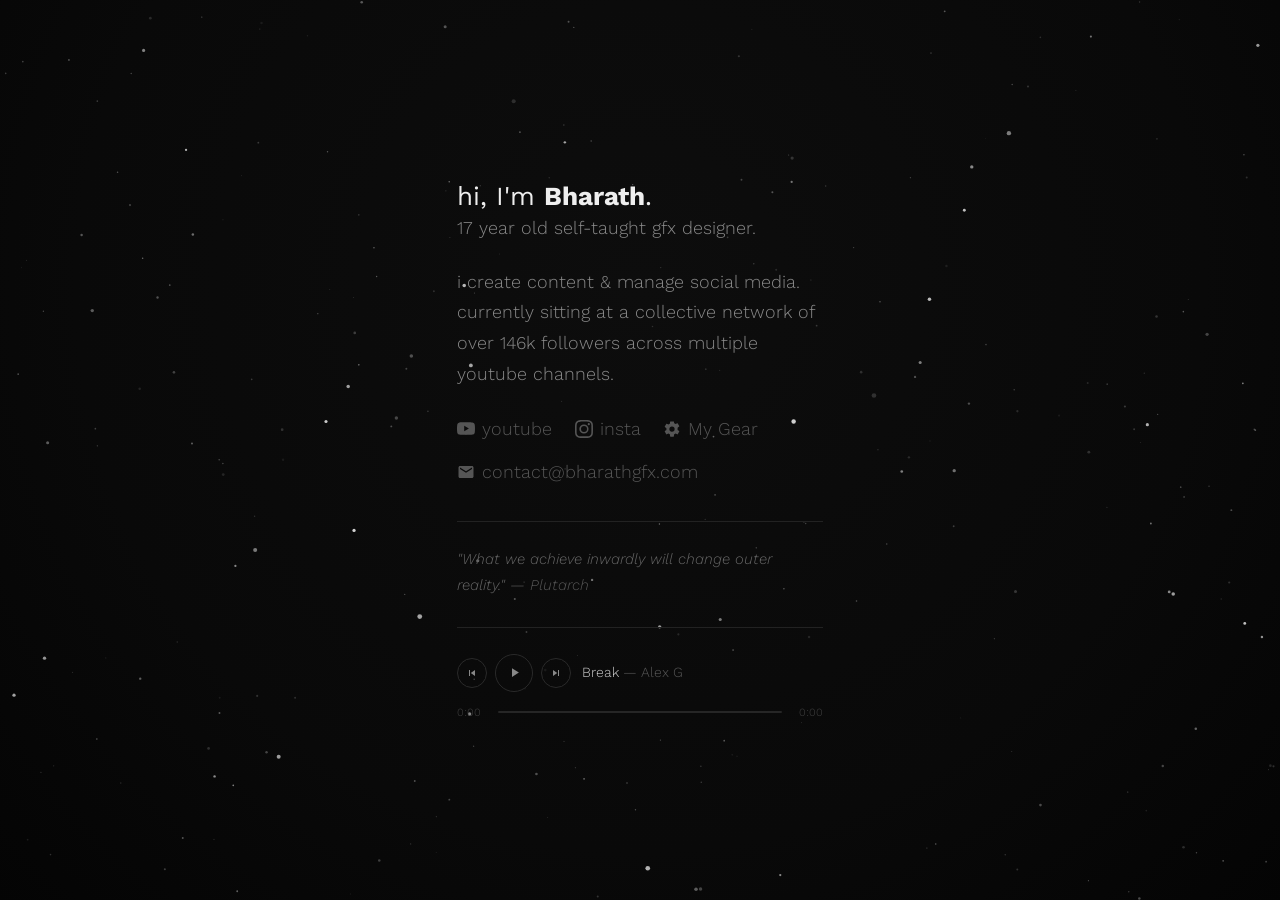
<file: index.html>
<!DOCTYPE html>
<html lang="en">
<head>
  <meta charset="UTF-8" />
  <meta name="viewport" content="width=device-width, initial-scale=1.0" />
  <title>Bharath S</title>
  <link rel="icon" type="image/x-icon" href="assets/content/images/smirk.webp">
  <link rel="stylesheet" href="assets/content/stylesheets/main.css">
  <link href="https://fonts.googleapis.com/css2?family=Work+Sans:ital,wght@0,300;0,400;1,300&display=swap" rel="stylesheet" />
</head>
<body>
  <canvas id="starfield"></canvas>

  <div class="card">
    <h1>hi, I'm <strong>Bharath</strong>.</h1>
    <div class="role">17 year old self-taught gfx designer.</div>
    <p>i create content & manage social media. currently sitting at a collective network of over 146k followers across multiple youtube channels.</p>

    <div class="links">
      <a href="https://youtube.com/techpointch">
        <svg xmlns="http://www.w3.org/2000/svg" width="16" height="16" fill="currentColor" class="bi bi-youtube" viewBox="0 0 16 16">
  <path d="M8.051 1.999h.089c.822.003 4.987.033 6.11.335a2.01 2.01 0 0 1 1.415 1.42c.101.38.172.883.22 1.402l.01.104.022.26.008.104c.065.914.073 1.77.074 1.957v.075c-.001.194-.01 1.108-.082 2.06l-.008.105-.009.104c-.05.572-.124 1.14-.235 1.558a2.01 2.01 0 0 1-1.415 1.42c-1.16.312-5.569.334-6.18.335h-.142c-.309 0-1.587-.006-2.927-.052l-.17-.006-.087-.004-.171-.007-.171-.007c-1.11-.049-2.167-.128-2.654-.26a2.01 2.01 0 0 1-1.415-1.419c-.111-.417-.185-.986-.235-1.558L.09 9.82l-.008-.104A31 31 0 0 1 0 7.68v-.123c.002-.215.01-.958.064-1.778l.007-.103.003-.052.008-.104.022-.26.01-.104c.048-.519.119-1.023.22-1.402a2.01 2.01 0 0 1 1.415-1.42c.487-.13 1.544-.21 2.654-.26l.17-.007.172-.006.086-.003.171-.007A100 100 0 0 1 7.858 2zM6.4 5.209v4.818l4.157-2.408z"/></svg>
        youtube
      </a>
      <a href="https://instagram.com/srcleak">
        <svg xmlns="http://www.w3.org/2000/svg" width="16" height="16" fill="currentColor" class="bi bi-instagram" viewBox="0 0 16 16">
  <path d="M8 0C5.829 0 5.556.01 4.703.048 3.85.088 3.269.222 2.76.42a3.9 3.9 0 0 0-1.417.923A3.9 3.9 0 0 0 .42 2.76C.222 3.268.087 3.85.048 4.7.01 5.555 0 5.827 0 8.001c0 2.172.01 2.444.048 3.297.04.852.174 1.433.372 1.942.205.526.478.972.923 1.417.444.445.89.719 1.416.923.51.198 1.09.333 1.942.372C5.555 15.99 5.827 16 8 16s2.444-.01 3.298-.048c.851-.04 1.434-.174 1.943-.372a3.9 3.9 0 0 0 1.416-.923c.445-.445.718-.891.923-1.417.197-.509.332-1.09.372-1.942C15.99 10.445 16 10.173 16 8s-.01-2.445-.048-3.299c-.04-.851-.175-1.433-.372-1.941a3.9 3.9 0 0 0-.923-1.417A3.9 3.9 0 0 0 13.24.42c-.51-.198-1.092-.333-1.943-.372C10.443.01 10.172 0 7.998 0zm-.717 1.442h.718c2.136 0 2.389.007 3.232.046.78.035 1.204.166 1.486.275.373.145.64.319.92.599s.453.546.598.92c.11.281.24.705.275 1.485.039.843.047 1.096.047 3.231s-.008 2.389-.047 3.232c-.035.78-.166 1.203-.275 1.485a2.5 2.5 0 0 1-.599.919c-.28.28-.546.453-.92.598-.28.11-.704.24-1.485.276-.843.038-1.096.047-3.232.047s-2.39-.009-3.233-.047c-.78-.036-1.203-.166-1.485-.276a2.5 2.5 0 0 1-.92-.598 2.5 2.5 0 0 1-.6-.92c-.109-.281-.24-.705-.275-1.485-.038-.843-.046-1.096-.046-3.233s.008-2.388.046-3.231c.036-.78.166-1.204.276-1.486.145-.373.319-.64.599-.92s.546-.453.92-.598c.282-.11.705-.24 1.485-.276.738-.034 1.024-.044 2.515-.045zm4.988 1.328a.96.96 0 1 0 0 1.92.96.96 0 0 0 0-1.92m-4.27 1.122a4.109 4.109 0 1 0 0 8.217 4.109 4.109 0 0 0 0-8.217m0 1.441a2.667 2.667 0 1 1 0 5.334 2.667 2.667 0 0 1 0-5.334"/></svg>
        insta
      </a>
      <button class="gear-btn" onclick="openGear()">
        <svg viewBox="0 0 24 24"><path d="M12 15.5A3.5 3.5 0 0 1 8.5 12 3.5 3.5 0 0 1 12 8.5a3.5 3.5 0 0 1 3.5 3.5 3.5 3.5 0 0 1-3.5 3.5m7.43-2.92c.04-.34.07-.69.07-1.08s-.03-.74-.07-1.08l2.11-1.65c.19-.15.24-.42.12-.64l-2-3.46c-.12-.22-.39-.3-.61-.22l-2.49 1c-.52-.4-1.08-.73-1.69-.98l-.38-2.65C14.46 2.18 14.25 2 14 2h-4c-.25 0-.46.18-.49.42l-.38 2.65c-.61.25-1.17.59-1.69.98l-2.49-1c-.23-.09-.49 0-.61.22l-2 3.46c-.13.22-.07.49.12.64l2.11 1.65c-.04.34-.07.69-.07 1.08s.03.74.07 1.08l-2.11 1.65c-.19.15-.24.42-.12.64l2 3.46c.12.22.39.3.61.22l2.49-1c.52.4 1.08.73 1.69.98l.38 2.65c.03.24.24.42.49.42h4c.25 0 .46-.18.49-.42l.38-2.65c.61-.25 1.17-.58 1.69-.98l2.49 1c.23.09.49 0 .61-.22l2-3.46c.12-.22.07-.49-.12-.64l-2.11-1.65z"/></svg>
        My Gear
      </button>
            <a href="mailto:contact@bharathgfx.com">
        <svg viewBox="0 0 24 24"><path d="M20 4H4C2.9 4 2 4.9 2 6V18C2 19.1 2.9 20 4 20H20C21.1 20 22 19.1 22 18V6C22 4.9 21.1 4 20 4ZM20 8L12 13L4 8V6L12 11L20 6V8Z"/></svg>
        contact@bharathgfx.com
      </a>
    </div>

    <div class="quote-block">
      <div class="quote hidden" id="quote">
        <span id="quoteText">—</span><span class="quote-author" id="quoteAuthor"></span>
      </div>
    </div>

    <div class="player">
      <div class="player-top">
        <div class="player-controls">
          <button class="player-btn" id="prevBtn" aria-label="Previous track">
            <svg viewBox="0 0 24 24"><path d="M6 6h2v12H6zm3.5 6 8.5 6V6z"/></svg>
          </button>

          <button class="player-btn play-pause" id="playPauseBtn" aria-label="Play">
            <svg id="playIcon" viewBox="0 0 24 24"><path d="M8 5v14l11-7z"/></svg>
            <svg id="pauseIcon" viewBox="0 0 24 24" style="display:none"><path d="M6 5h4v14H6zm8 0h4v14h-4z"/></svg>
          </button>

          <button class="player-btn" id="nextBtn" aria-label="Next track">
            <svg viewBox="0 0 24 24"><path d="M16 18h2V6h-2zM6 18l8.5-6L6 6z"/></svg>
          </button>
        </div>

        <div class="player-info">
          <div class="player-track">
            <span id="trackTitle">—</span><span class="artist" id="trackArtist"></span>
          </div>
        </div>
      </div>

      <div class="player-scrub">
        <span class="player-time" id="currentTime">0:00</span>
        <div class="player-progress" id="progressBar">
          <div class="player-progress-track">
            <div class="player-progress-fill" id="progressFill"></div>
          </div>
        </div>
        <span class="player-time duration" id="durationTime">0:00</span>
      </div>
    </div>
  </div>

  <canvas id="visualizer"></canvas>

  <div class="volume-osd" id="volumeOsd">
    <span class="volume-osd-text" id="volumeOsdText">70%</span>
    <div class="volume-osd-track">
      <div class="volume-osd-fill" id="volumeOsdFill"></div>
    </div>
  </div>
  <div class="overlay" id="overlay" onclick="handleOverlayClick(event)">
    <div class="modal" id="modal">
      <div class="modal-header">
        <span class="modal-title">my gear</span>
        <button class="close-btn" onclick="closeGear()">×</button>
      </div>
      <div class="modal-body">
      <div class="gear-section">
        <div class="gear-section-label">pc (custom build)</div>
        <div class="gear-item"><span class="gear-name">motherboard</span><span class="gear-value">MSI B650M Bomber WiFi</span></div>
        <div class="gear-item"><span class="gear-name">cpu</span><span class="gear-value">AMD Ryzen 5 7600X (6 cores, 12 threads)</span></div>
        <div class="gear-item"><span class="gear-name">gpu</span><span class="gear-value">MSI GeForce RTX 4060 Ventus 2X (OC)</span></div>
        <div class="gear-item"><span class="gear-name">ram</span><span class="gear-value">32GB G.Skill Ripjaws S5 (DDR5, Single Stick)</span></div>
        <div class="gear-item"><span class="gear-name">storage</span><span class="gear-value">1TB Crucial P3 Plus NVME</span></div>
        <div class="gear-item"><span class="gear-name">aio</span><span class="gear-value">Ant Esports ICE-240 Liquid Cooler (AIO)</span></div>
        <div class="gear-item"><span class="gear-name">psu</span><span class="gear-value">Cooler Master Bronze 750W</span></div>
        <div class="gear-item"><span class="gear-name">cabinet</span><span class="gear-value">MSI MAG Forge 320R</span></div>
      </div>

      <div class="gear-section">
        <div class="gear-section-label">input & display</div>
        <div class="gear-item"><span class="gear-name">monitor</span><span class="gear-value">Samsung Odyssey G3 (180hz)</span></div>
        <div class="gear-item"><span class="gear-name">keyboard</span><span class="gear-value">AULA F75 (Thunder Black, Graywood V3 Switches)</span></div>
        <div class="gear-item"><span class="gear-name">mouse</span><span class="gear-value">ASUS TUF Gaming M3</span></div>
      </div>

      <div class="gear-section">
        <div class="gear-section-label">audio input/output</div>
        <div class="gear-item"><span class="gear-name">speakers</span><span class="gear-value">Creative Pebble Plus 2.1</span></div>
        <div class="gear-item"><span class="gear-name">earbuds</span><span class="gear-value">CMF by Nothing Buds Pro (2)</span></div>
        <div class="gear-item"><span class="gear-name">microphone</span><span class="gear-value">HyperX SoloCast</span></div>
      </div>
      <div class="gear-section">
        <div class="gear-section-label">other equipment</div>
        <div class="gear-item"><span class="gear-name">phone</span><span class="gear-value">Nothing Phone (3a) Pro (12, 256)</span></div>
        <div class="gear-item"><span class="gear-name">laptop</span><span class="gear-value">ASUS Vivobook M415 (8, 256)</span></div>
      </div>
      </div>
    </div>
  </div>
  <script>
    fetch('assets/content/misc/motd.txt')
      .then(r => r.text())
      .then(text => {
        const quotes = text.split('\n').map(q => q.trim()).filter(Boolean);
        const pick = quotes[Math.floor(Math.random() * quotes.length)];
        const parts = pick.split(/\s+[–—-]\s+/);
        let author = '';
        let body = pick;
        if (parts.length > 1) {
          author = parts.pop().trim();
          body = parts.join(' – ').trim();
        }
        body = body.replace(/^["“]+/, '').replace(/["”]+$/, '').trim();

        const quoteTextEl = document.getElementById('quoteText');
        const quoteAuthorEl = document.getElementById('quoteAuthor');
        const el = document.getElementById('quote');

        quoteTextEl.textContent = `"${body}"`;
        if (author) {
          quoteAuthorEl.textContent = ` — ${author}`;
          quoteAuthorEl.style.display = '';
        } else {
          quoteAuthorEl.textContent = '';
          quoteAuthorEl.style.display = 'none';
        }
        el.classList.remove('hidden');
      })
      .catch(() => { document.getElementById('quote').textContent = ''; });

    function openGear() {
      document.getElementById('overlay').classList.add('open');
    }

    function closeGear() {
      document.getElementById('overlay').classList.remove('open');
    }

    function handleOverlayClick(e) {
      if (e.target === document.getElementById('overlay')) closeGear();
    }

    document.addEventListener('keydown', e => {
      if (e.key === 'Escape') closeGear();
    });
    (function () {
      const tracks = [
        { title: '2 u', artist: '2hollis', src: 'assets/content/music/2 u.mp3' },
        { title: '5 (with fakemink)', artist: 'matt proxy', src: 'assets/content/music/5.mp3' },
        { title: 'Great Pretender', artist: 'Dominic Fike', src: 'assets/content/music/Great_Pretender.mp3' },
        { title: 'Break', artist: 'Alex G', src: 'assets/content/music/Break.mp3' },
        { title: 'not anywhere', artist: 'Alex G', src: 'assets/content/music/not_anywhere.mp3' },
        { title: 'Paper Cuts', artist: 'Nirvana', src: 'assets/content/music/Paper_Cuts.mp3' },
        { title: 'paper planes', artist: 'twikipedia', src: 'assets/content/music/paper_planes.mp3' },
        { title: 'Pretend', artist: 'Alex G', src: 'assets/content/music/Pretend.mp3' },
        { title: 'Race', artist: 'Alex G', src: 'assets/content/music/Race.mp3' },
        { title: 'Epilogue', artist: 'Dominic Fike', src: 'assets/content/music/Epilogue.mp3' },
        { title: 'world/insured', artist: 'Alex G', src: 'assets/content/music/world_insured.mp3' },
        { title: 'could be yours', artist: 'Dominic Fike', src: 'assets/content/music/could_be_yours.mp3' },
      ];
      let current = Math.floor(Math.random() * tracks.length);
      const audio = new Audio();
      audio.preload = 'metadata';

      const playPauseBtn = document.getElementById('playPauseBtn');
      const playIcon = document.getElementById('playIcon');
      const pauseIcon = document.getElementById('pauseIcon');
      const prevBtn = document.getElementById('prevBtn');
      const nextBtn = document.getElementById('nextBtn');
      const trackTitle = document.getElementById('trackTitle');
      const trackArtist = document.getElementById('trackArtist');
      const currentTimeEl = document.getElementById('currentTime');
      const durationTimeEl = document.getElementById('durationTime');
      const progressBar = document.getElementById('progressBar');
      const progressFill = document.getElementById('progressFill');
      const volumeOsd = document.getElementById('volumeOsd');
      const volumeOsdFill = document.getElementById('volumeOsdFill');
      const volumeOsdText = document.getElementById('volumeOsdText');

      let volume = 0.7;
      audio.volume = volume;
      let volumeOsdTimeout;

      function updateVolumeOsd() {
        const pct = Math.round(volume * 100);
        volumeOsdFill.style.height = pct + '%';
        volumeOsdText.textContent = pct + '%';
      }

      function showVolumeOsd() {
        volumeOsd.classList.add('visible');
        clearTimeout(volumeOsdTimeout);
        volumeOsdTimeout = setTimeout(() => volumeOsd.classList.remove('visible'), 900);
      }

      function setVolume(v) {
        volume = Math.min(Math.max(v, 0), 1);
        audio.volume = volume;
        updateVolumeOsd();
      }

      setVolume(volume);

      function formatTime(sec) {
        if (!isFinite(sec) || sec < 0) sec = 0;
        const m = Math.floor(sec / 60);
        const s = Math.floor(sec % 60).toString().padStart(2, '0');
        return `${m}:${s}`;
      }

      function loadTrack(index, autoplay) {
        current = (index + tracks.length) % tracks.length;
        const t = tracks[current];
        audio.src = encodeURI(t.src);
        trackTitle.textContent = t.title;
        trackArtist.textContent = t.artist || '';
        trackArtist.style.display = t.artist ? '' : 'none';
        progressFill.style.width = '0%';
        currentTimeEl.textContent = '0:00';
        durationTimeEl.textContent = '0:00';
        if (autoplay) {
          audio.play().catch(() => {});
        }
      }

      function setPlayingUI(isPlaying) {
        playIcon.style.display = isPlaying ? 'none' : '';
        pauseIcon.style.display = isPlaying ? '' : 'none';
        playPauseBtn.setAttribute('aria-label', isPlaying ? 'Pause' : 'Play');
      }

      const vizCanvas = document.getElementById('visualizer');
      const vizCtx = vizCanvas ? vizCanvas.getContext('2d') : null;
      let audioCtx, analyser, dataArray, sourceNode, vizRafId;
      let vizWidth, vizHeight, vizDpr;

      function ensureAudioGraph() {
        if (audioCtx) return;
        const AC = window.AudioContext || window.webkitAudioContext;
        if (!AC || !vizCtx) return;
        audioCtx = new AC();
        sourceNode = audioCtx.createMediaElementSource(audio);
        analyser = audioCtx.createAnalyser();
        analyser.fftSize = 512;
        analyser.smoothingTimeConstant = 0.75;
        dataArray = new Uint8Array(analyser.frequencyBinCount);
        sourceNode.connect(analyser);
        analyser.connect(audioCtx.destination);
      }

      function resizeVisualizer() {
        if (!vizCanvas) return;
        vizDpr = Math.min(window.devicePixelRatio || 1, 2);
        vizWidth = vizCanvas.clientWidth || 400;
        vizHeight = vizCanvas.clientHeight || 100;
        vizCanvas.width = vizWidth * vizDpr;
        vizCanvas.height = vizHeight * vizDpr;
        vizCtx.setTransform(vizDpr, 0, 0, vizDpr, 0, 0);
      }

      function drawVisualizerFrame() {
        if (!analyser || !vizCtx) return;
        analyser.getByteFrequencyData(dataArray);
        vizCtx.clearRect(0, 0, vizWidth, vizHeight);

        const barCount = 64;
        const gap = 3;
        const barWidth = (vizWidth - gap * (barCount - 1)) / barCount;
        const minBin = 1;
        const maxBin = Math.min(dataArray.length - 1, 150);
        const logMin = Math.log(minBin);
        const logMax = Math.log(maxBin);

        for (let i = 0; i < barCount; i++) {
          const t = i / (barCount - 1);
          const binIndex = Math.round(Math.exp(logMin + t * (logMax - logMin)));
          const level = dataArray[binIndex] / 255;
          const barHeight = Math.max(level * vizHeight * 0.85, 1.5);
          const x = i * (barWidth + gap);
          const y = vizHeight - barHeight;

          const gradient = vizCtx.createLinearGradient(0, y, 0, vizHeight);
          gradient.addColorStop(0, 'rgba(255,255,255,0.28)');
          gradient.addColorStop(1, 'rgba(255,255,255,0.04)');
          vizCtx.fillStyle = gradient;
          vizCtx.fillRect(x, y, barWidth, barHeight);
        }
      }

      function startVisualizer() {
        if (!vizCanvas) return;
        vizCanvas.classList.add('active');
        cancelAnimationFrame(vizRafId);
        (function loop() {
          vizRafId = requestAnimationFrame(loop);
          drawVisualizerFrame();
        })();
      }

      function stopVisualizer() {
        cancelAnimationFrame(vizRafId);
        if (vizCanvas) vizCanvas.classList.remove('active');
      }

      window.addEventListener('resize', resizeVisualizer);
      resizeVisualizer();

      playPauseBtn.addEventListener('click', () => {
        ensureAudioGraph();
        if (audioCtx && audioCtx.state === 'suspended') audioCtx.resume();
        if (!audio.src) loadTrack(current, false);
        if (audio.paused) {
          audio.play().catch(() => {});
        } else {
          audio.pause();
        }
      });

      prevBtn.addEventListener('click', () => loadTrack(current - 1, !audio.paused || audio.currentTime > 0));
      nextBtn.addEventListener('click', () => loadTrack(current + 1, !audio.paused || audio.currentTime > 0));

      audio.addEventListener('play', () => {
        setPlayingUI(true);
        startVisualizer();
      });
      audio.addEventListener('pause', () => {
        setPlayingUI(false);
        stopVisualizer();
      });
      audio.addEventListener('ended', () => loadTrack(current + 1, true));

      audio.addEventListener('loadedmetadata', () => {
        durationTimeEl.textContent = formatTime(audio.duration);
      });

      audio.addEventListener('timeupdate', () => {
        currentTimeEl.textContent = formatTime(audio.currentTime);
        if (audio.duration) {
          progressFill.style.width = (audio.currentTime / audio.duration * 100) + '%';
        }
      });

      function scrub(e) {
        const rect = progressBar.getBoundingClientRect();
        const clientX = e.touches ? e.touches[0].clientX : e.clientX;
        const ratio = Math.min(Math.max((clientX - rect.left) / rect.width, 0), 1);
        if (audio.duration) {
          audio.currentTime = ratio * audio.duration;
        }
      }

      progressBar.addEventListener('click', scrub);
      trackTitle.textContent = tracks[current].title;
      trackArtist.textContent = tracks[current].artist || '';
      trackArtist.style.display = tracks[current].artist ? '' : 'none';
      const overlayEl = document.getElementById('overlay');
      window.addEventListener('wheel', (e) => {
        if (overlayEl && overlayEl.classList.contains('open')) return;
        e.preventDefault();
        const step = 0.05;
        const delta = e.deltaY < 0 ? step : -step;
        setVolume(volume + delta);
        showVolumeOsd();
      }, { passive: false });
    })();

    (function () {
      const canvas = document.getElementById('starfield');
      if (!canvas) return;
      const ctx = canvas.getContext('2d');
      const reduceMotion = window.matchMedia('(prefers-reduced-motion: reduce)').matches;

      let width, height, dpr;
      let stars = [];
      let bgGradient = null;
      let pointerX = 0, pointerY = 0;
      let targetX = 0, targetY = 0;

      const LAYERS = [
        { count: 130, size: [0.4, 1.0], speed: 0.12, alpha: [0.12, 0.35], twinkle: false },
        { count: 80,  size: [0.7, 1.4], speed: 0.28, alpha: [0.28, 0.55], twinkle: true  },
        { count: 45,  size: [1.1, 1.8], speed: 0.5,  alpha: [0.45, 0.8],  twinkle: true  },
        { count: 16,  size: [1.6, 2.4], speed: 0.75, alpha: [0.65, 0.95], twinkle: true  },
      ];

      function rand(min, max) { return Math.random() * (max - min) + min; }

      function resize() {
        dpr = Math.min(window.devicePixelRatio || 1, 2);
        width = window.innerWidth;
        height = window.innerHeight;
        canvas.width = width * dpr;
        canvas.height = height * dpr;
        canvas.style.width = width + 'px';
        canvas.style.height = height + 'px';
        ctx.setTransform(dpr, 0, 0, dpr, 0, 0);
        buildStars();
        buildBackdrop();
      }
      function buildBackdrop() {
        bgGradient = ctx.createRadialGradient(
          width / 2, height * 0.32, 0,
          width / 2, height * 0.32, Math.max(width, height) * 0.8
        );
        bgGradient.addColorStop(0, '#0d0d0d');
        bgGradient.addColorStop(0.55, '#090909');
        bgGradient.addColorStop(1, '#020202');
      }
      function buildStars() {
        stars = [];
        LAYERS.forEach((layer) => {
          for (let i = 0; i < layer.count; i++) {
            stars.push({
              x: rand(0, width),
              y: rand(0, height),
              size: rand(layer.size[0], layer.size[1]),
              baseAlpha: rand(layer.alpha[0], layer.alpha[1]),
              speed: layer.speed,
              twinkle: layer.twinkle,
              phase: rand(0, Math.PI * 2),
              twinkleSpeed: rand(0.4, 1.1),
            });
          }
        });
      }
      function draw(time) {
        ctx.fillStyle = bgGradient || '#090909';
        ctx.fillRect(0, 0, width, height);

        targetX += (pointerX - targetX) * 0.04;
        targetY += (pointerY - targetY) * 0.04;

        const autoX = reduceMotion ? 0 : Math.sin(time * 0.00006) * 0.3;
        const autoY = reduceMotion ? 0 : Math.cos(time * 0.00005) * 0.18;

        for (const s of stars) {
          const parallaxX = (targetX + autoX) * 14 * s.speed;
          const parallaxY = (targetY + autoY) * 14 * s.speed;

          let alpha = s.baseAlpha;
          if (s.twinkle && !reduceMotion) {
            alpha *= 0.6 + 0.4 * Math.sin(time * 0.001 * s.twinkleSpeed + s.phase);
          }

          ctx.beginPath();
          ctx.fillStyle = `rgba(255,255,255,${Math.max(alpha, 0)})`;
          ctx.arc(s.x + parallaxX, s.y + parallaxY, s.size, 0, Math.PI * 2);
          ctx.fill();
        }

        if (!reduceMotion) {
          requestAnimationFrame(draw);
        }
      }

      window.addEventListener('resize', resize);

      window.addEventListener('mousemove', (e) => {
        pointerX = (e.clientX / width) * 2 - 1;
        pointerY = (e.clientY / height) * 2 - 1;
      });

      window.addEventListener('deviceorientation', (e) => {
        if (e.gamma == null || e.beta == null) return;
        pointerX = Math.max(-1, Math.min(1, e.gamma / 30));
        pointerY = Math.max(-1, Math.min(1, (e.beta - 45) / 30));
      });

      resize();
      if (reduceMotion) {
        draw(0);
      } else {
        requestAnimationFrame(draw);
      }
    })();
  </script>
</body>
</html>
</file>
<file: assets/content/stylesheets/main.css>
* { margin: 0; padding: 0; box-sizing: border-box; }

    html, body { height: 100%; }

    body {
      background: #111;
      color: #888;
      font-family: 'Work Sans', sans-serif;
      font-weight: 300;
      font-size: 18px;
      height: 100vh;
      display: flex;
      align-items: center;
      justify-content: center;
      position: relative;
      overflow-x: hidden;
    }

    #starfield {
      position: fixed;
      inset: 0;
      width: 100%;
      height: 100%;
      z-index: 0;
      pointer-events: none;
      display: block;
    }

    .card {
      position: relative;
      z-index: 1;
      max-width: 430px;
      width: 100%;
      padding: 0 2rem;
      display: flex;
      flex-direction: column;
    }

    h1 {
      font-size: 26px;
      font-weight: 400;
      color: #eee;
      margin-bottom: 0.4rem;
    }

    .role { margin-bottom: 1.8rem; }

    p {
      line-height: 1.7;
      margin-bottom: 1.8rem;
    }

    .links {
      display: flex;
      gap: 1.4rem;
      margin-bottom: 2.4rem;
      flex-wrap: wrap;
    }

    a {
      display: flex;
      align-items: center;
      gap: 0.45rem;
      color: #555;
      text-decoration: none;
      transition: color 0.2s;
    }

    a svg {
      width: 18px;
      height: 18px;
      fill: currentColor;
      flex-shrink: 0;
    }

    a:hover { color: #eee; }

    .gear-btn {
      display: flex;
      align-items: center;
      gap: 0.45rem;
      color: #555;
      background: none;
      border: none;
      font-family: 'Work Sans', sans-serif;
      font-weight: 300;
      font-size: 18px;
      cursor: pointer;
      padding: 0;
      transition: color 0.2s;
    }

    .gear-btn svg {
      width: 18px;
      height: 18px;
      fill: currentColor;
      flex-shrink: 0;
    }

    .gear-btn:hover { color: #eee; }

    .quote-block {
      border-top: 1px solid #222;
      padding-top: 1.6rem;
    }

    .quote {
      font-style: italic;
      font-size: 15px;
      color: #666;
      line-height: 1.7;
      min-height: 1.5em;
      transition: opacity 0.4s ease, transform 0.5s cubic-bezier(0.34, 1.56, 0.64, 1), color 0.4s ease;
      display: inline-block;
      cursor: default;
      transform-origin: left center;
      will-change: transform;
    }

    .quote:hover { transform: scale(1.05); color: #999; }
    .quote.hidden { opacity: 0; }
    .quote-author { color: #555; }

    .card > * {
      opacity: 0;
      transform: translateY(10px);
      animation: fadeUp 0.6s ease forwards;
    }

    h1           { animation-delay: 0.1s; }
    .role        { animation-delay: 0.2s; }
    p            { animation-delay: 0.3s; }
    .links       { animation-delay: 0.4s; }
    .quote-block { animation-delay: 0.5s; }
    .player      { animation-delay: 0.6s; }

    @keyframes fadeUp {
      to { opacity: 1; transform: translateY(0); }
    }

    .overlay {
      position: fixed;
      inset: 0;
      background: rgba(0,0,0,0.7);
      backdrop-filter: blur(6px);
      -webkit-backdrop-filter: blur(6px);
      display: flex;
      align-items: center;
      justify-content: center;
      opacity: 0;
      pointer-events: none;
      transition: opacity 0.3s ease;
      z-index: 100;
    }

    .overlay.open {
      opacity: 1;
      pointer-events: all;
    }

    .overlay {
      padding: 1.5rem;
    }

    .modal {
      background: #181818;
      border: 1px solid #2a2a2a;
      border-radius: 12px;
      width: 100%;
      max-width: 380px;
      max-height: 100%;
      display: flex;
      flex-direction: column;
      transform: translateY(16px) scale(0.97);
      transition: transform 0.35s cubic-bezier(0.34, 1.56, 0.64, 1), opacity 0.3s ease;
      opacity: 0;
      overflow: hidden;
    }

    .overlay.open .modal {
      transform: translateY(0) scale(1);
      opacity: 1;
    }

    .modal-header {
      display: flex;
      justify-content: space-between;
      align-items: center;
      padding: 1.6rem 2.2rem 1.2rem;
      border-bottom: 1px solid #222;
      flex-shrink: 0;
    }

    .modal-body {
      padding: 1.4rem 2.2rem 2rem;
      overflow-y: auto;
      -webkit-overflow-scrolling: touch;
    }

    .modal-title {
      font-size: 15px;
      font-weight: 400;
      color: #eee;
      letter-spacing: 0.01em;
    }

    .close-btn {
      background: none;
      border: none;
      color: #555;
      cursor: pointer;
      padding: 2px;
      line-height: 1;
      transition: color 0.2s;
      font-size: 20px;
    }

    .close-btn:hover { color: #eee; }

    .modal-body::-webkit-scrollbar { width: 6px; }
    .modal-body::-webkit-scrollbar-track { background: transparent; }
    .modal-body::-webkit-scrollbar-thumb { background: #2a2a2a; border-radius: 3px; }
    .modal-body { scrollbar-width: thin; scrollbar-color: #2a2a2a transparent; }

    .gear-section {
      margin-bottom: 1.4rem;
    }

    .gear-section:last-child { margin-bottom: 0; }

    .gear-section-label {
      font-size: 11px;
      letter-spacing: 0.12em;
      text-transform: uppercase;
      color: #666;
      margin-bottom: 0.7rem;
    }

    .gear-item {
      display: flex;
      justify-content: space-between;
      align-items: baseline;
      gap: 1rem;
      padding: 0.55rem 0;
      border-bottom: 1px solid #262626;
      font-size: 14.5px;
    }

    .gear-item:last-child { border-bottom: none; }

    .gear-name { color: #ccc; flex-shrink: 0; }
    .gear-value { color: #888; font-size: 13.5px; text-align: right; }

    .player {
      border-top: 1px solid #222;
      padding-top: 1.6rem;
      margin-top: 1.8rem;
      display: flex;
      flex-direction: column;
      gap: 0.85rem;
    }

    .player-top {
      display: flex;
      align-items: center;
      gap: 0.7rem;
      flex-wrap: wrap;
    }

    .player-controls {
      display: flex;
      align-items: center;
      gap: 0.5rem;
      flex-shrink: 0;
    }

    .player-btn {
      background: none;
      border: 1px solid #2a2a2a;
      border-radius: 50%;
      width: 30px;
      height: 30px;
      flex-shrink: 0;
      display: flex;
      align-items: center;
      justify-content: center;
      color: #888;
      cursor: pointer;
      transition: color 0.2s, border-color 0.2s;
      padding: 0;
    }

    .player-btn:hover { color: #eee; border-color: #444; }
    .player-btn svg { width: 12px; height: 12px; fill: currentColor; }

    .player-btn.play-pause {
      width: 38px;
      height: 38px;
    }
    .player-btn.play-pause svg { width: 15px; height: 15px; }

    .player-info {
      flex: 1 1 auto;
      min-width: 0;
    }

    .player-track {
      font-size: 14px;
      color: #ccc;
      line-height: 1.5;
      white-space: normal;
      overflow: visible;
      word-break: break-word;
    }

    .player-track .artist { color: #555; }
    .player-track .artist::before { content: " — "; }

    .player-scrub {
      display: flex;
      align-items: center;
      gap: 0.55rem;
    }

    .player-time {
      font-size: 11px;
      color: #444;
      font-variant-numeric: tabular-nums;
      width: 32px;
      flex-shrink: 0;
    }

    .player-time.duration { text-align: right; }

    .player-progress {
      flex: 1;
      height: 14px;
      display: flex;
      align-items: center;
      cursor: pointer;
      position: relative;
    }

    .player-progress-track {
      width: 100%;
      height: 2px;
      background: #262626;
      border-radius: 2px;
      position: relative;
      overflow: hidden;
    }

    .player-progress-fill {
      height: 100%;
      width: 0%;
      background: #666;
      border-radius: 2px;
      transition: background 0.2s;
    }

    .player-progress:hover .player-progress-fill { background: #999; }

    #visualizer {
      position: fixed;
      left: 0;
      right: 0;
      bottom: 0;
      width: 100%;
      height: 64px;
      z-index: 0;
      pointer-events: none;
      opacity: 0;
      transition: opacity 0.6s ease;
    }

    #visualizer.active { opacity: 0.35; }

    .volume-osd {
      position: fixed;
      top: 50%;
      right: 2rem;
      transform: translateY(-50%);
      display: flex;
      flex-direction: column;
      align-items: center;
      gap: 0.7rem;
      padding: 1rem 0.7rem;
      background: rgba(20, 20, 20, 0.8);
      border: 1px solid #2a2a2a;
      border-radius: 999px;
      backdrop-filter: blur(6px);
      -webkit-backdrop-filter: blur(6px);
      opacity: 0;
      pointer-events: none;
      transition: opacity 0.25s ease;
      z-index: 50;
    }

    .volume-osd.visible { opacity: 1; }

    .volume-osd-text {
      font-size: 11px;
      color: #999;
      font-variant-numeric: tabular-nums;
    }

    .volume-osd-track {
      width: 4px;
      height: 130px;
      background: #262626;
      border-radius: 2px;
      display: flex;
      align-items: flex-end;
      overflow: hidden;
    }

    .volume-osd-fill {
      width: 100%;
      height: 70%;
      background: #ccc;
      border-radius: 2px;
      transition: height 0.08s linear, background 0.2s ease;
    }

    @media (prefers-reduced-motion: reduce) {
      #starfield { display: none; }
    }
</file>
